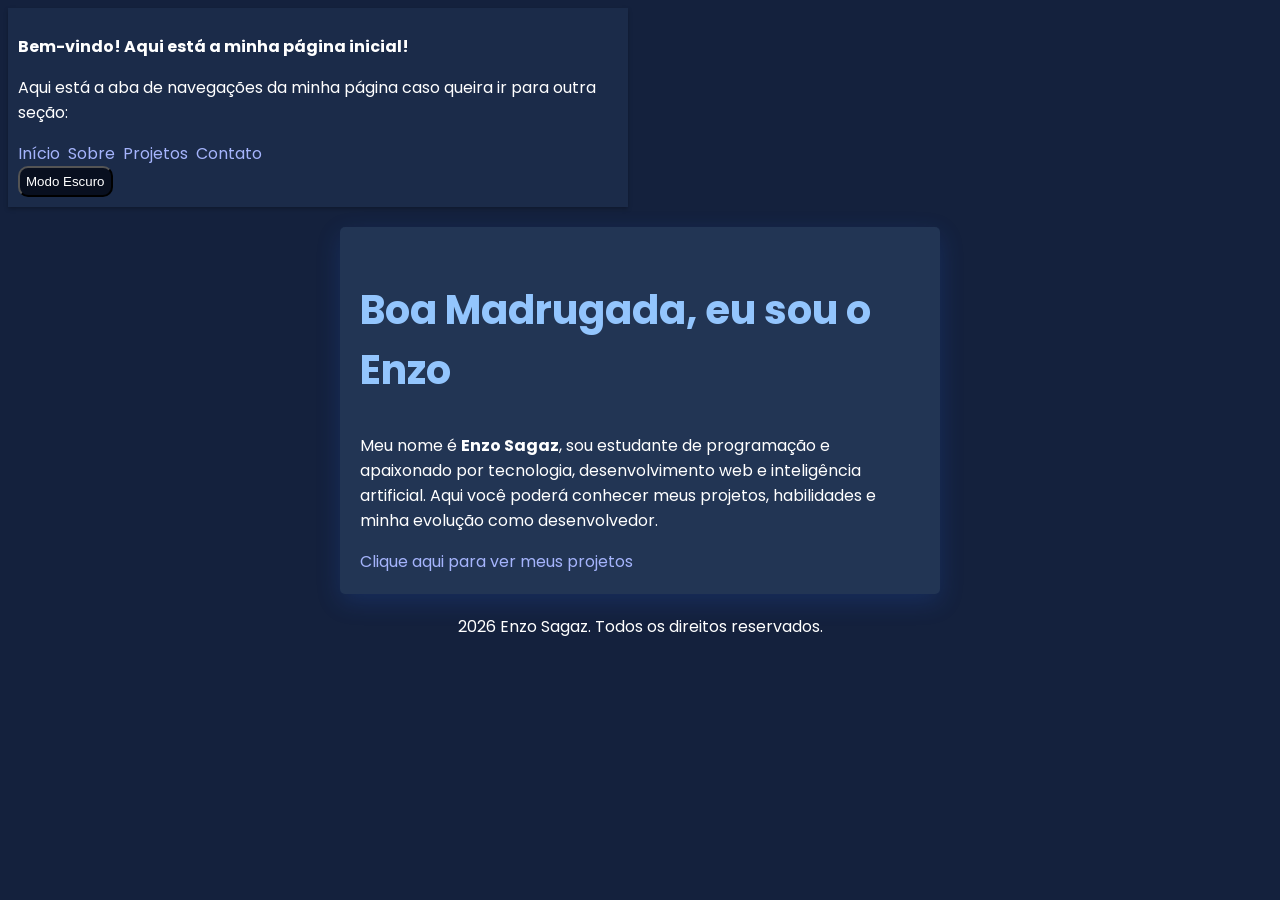
<file: index.html>
<!DOCTYPE html>
<html lang="pt-BR">

<head>
    <meta charset="UTF-8">
    <title>Inicio | Enzo Sagaz</title>
    <link rel="stylesheet" href="https://fonts.googleapis.com/css2?family=Poppins:wght@400;700&display=swap">
    <link rel="stylesheet" href="css/style.css">
</head>

<body>
    <header>
        <p><strong>Bem-vindo! Aqui está a minha página inicial!</strong></p>
        <p>Aqui está a aba de navegações da minha página caso queira ir para outra seção:</p>
        <nav>
            <a href="index.html">Início</a>
            <a href="sobre.html">Sobre</a>
            <a href="projeto.html">Projetos</a>
            <a href="contato.html">Contato</a>
        </nav>
        <button class="escuro" id="tema">Modo Escuro</button>
    </header>
    <main>
        <section class="card">

            <h1 class="Titulo">Olá, seja bem-vindo ao meu portfólio!</h1>

            <p>Meu nome é <strong>Enzo Sagaz</strong>, sou estudante de programação e apaixonado por tecnologia,
                desenvolvimento web e inteligência artificial. Aqui você poderá conhecer meus projetos, habilidades e
                minha evolução como desenvolvedor.</p>

            <a href="projeto.html">Clique aqui para ver meus projetos</a>
        </section>
    </main>
    <footer>
        <p> 2026 Enzo Sagaz. Todos os direitos reservados.</p>
    </footer>
     <script src="JS/script.js"></script>
</body>

</html>
</file>
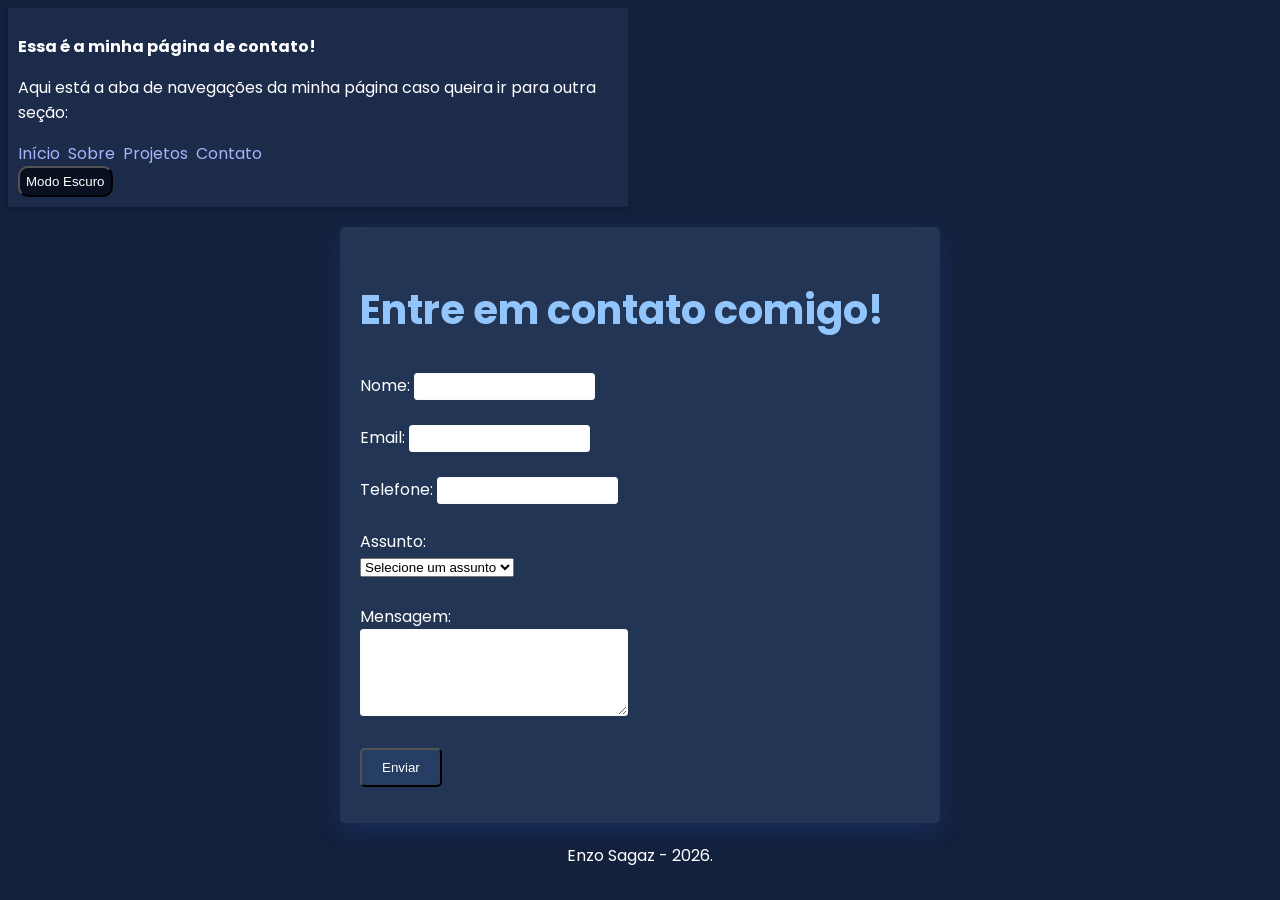
<file: contato.html>
<!DOCTYPE html>
<html lang="pt-BR">

<head>
    <meta charset="UTF-8">
    <title>Contato | Enzo Sagaz</title>
    <link rel="stylesheet" href="https://fonts.googleapis.com/css2?family=Poppins:wght@400;700&display=swap">
    <link rel="stylesheet" href="css/style.css">
</head>

<body>
    <header>
        <p><strong>Essa é a minha página de contato!</strong></p>
        <p>Aqui está a aba de navegações da minha página caso queira ir para outra seção:</p>
        <nav>
            <a href="index.html">Início</a>
            <a href="sobre.html">Sobre</a>
            <a href="projeto.html">Projetos</a>
            <a href="contato.html">Contato</a>
        </nav>
        <button class="escuro" id="tema">Modo Escuro</button>
    </header>
    <main>
        <section class="card">
            <h1>Entre em contato comigo!</h1>
            <form id="formulario">
                <label for="nome">Nome:</label>
                <input type="text" id="nome" name="nome" required><br><br>

                <label for="email">Email:</label>
                <input type="email" id="email" name="email" required><br><br>

                <label for="telefone">Telefone:</label>
                <input type="tel" id="telefone" name="telefone" required><br><br>

                <label for="assunto">Assunto:</label><br>
                <select id="assunto" name="assunto" required>
                    <option value="">Selecione um assunto</option>
                    <option value="orçamento">Orçamento</option>
                    <option value="duvida">Dúvida</option>
                    <option value="Sugestão">Sugestão</option>
                    <option value="reclamacao">Reclamação</option>
                    <option value="outro">Outro</option>
                </select><br><br>

                <label for="mensagem">Mensagem:</label><br>
                <textarea id="mensagem" name="mensagem" rows="5" cols="30" required></textarea><br><br>

                <button type="submit">Enviar</button>
            </form>
            <p id="resposta"></p>
        </section>
    </main>
    <footer>
        <p> Enzo Sagaz - 2026.</p>
    </footer>
     <script src="JS/script.js"></script>
     <script src="JS/contato.js"></script>
</body>

</html>
</file>
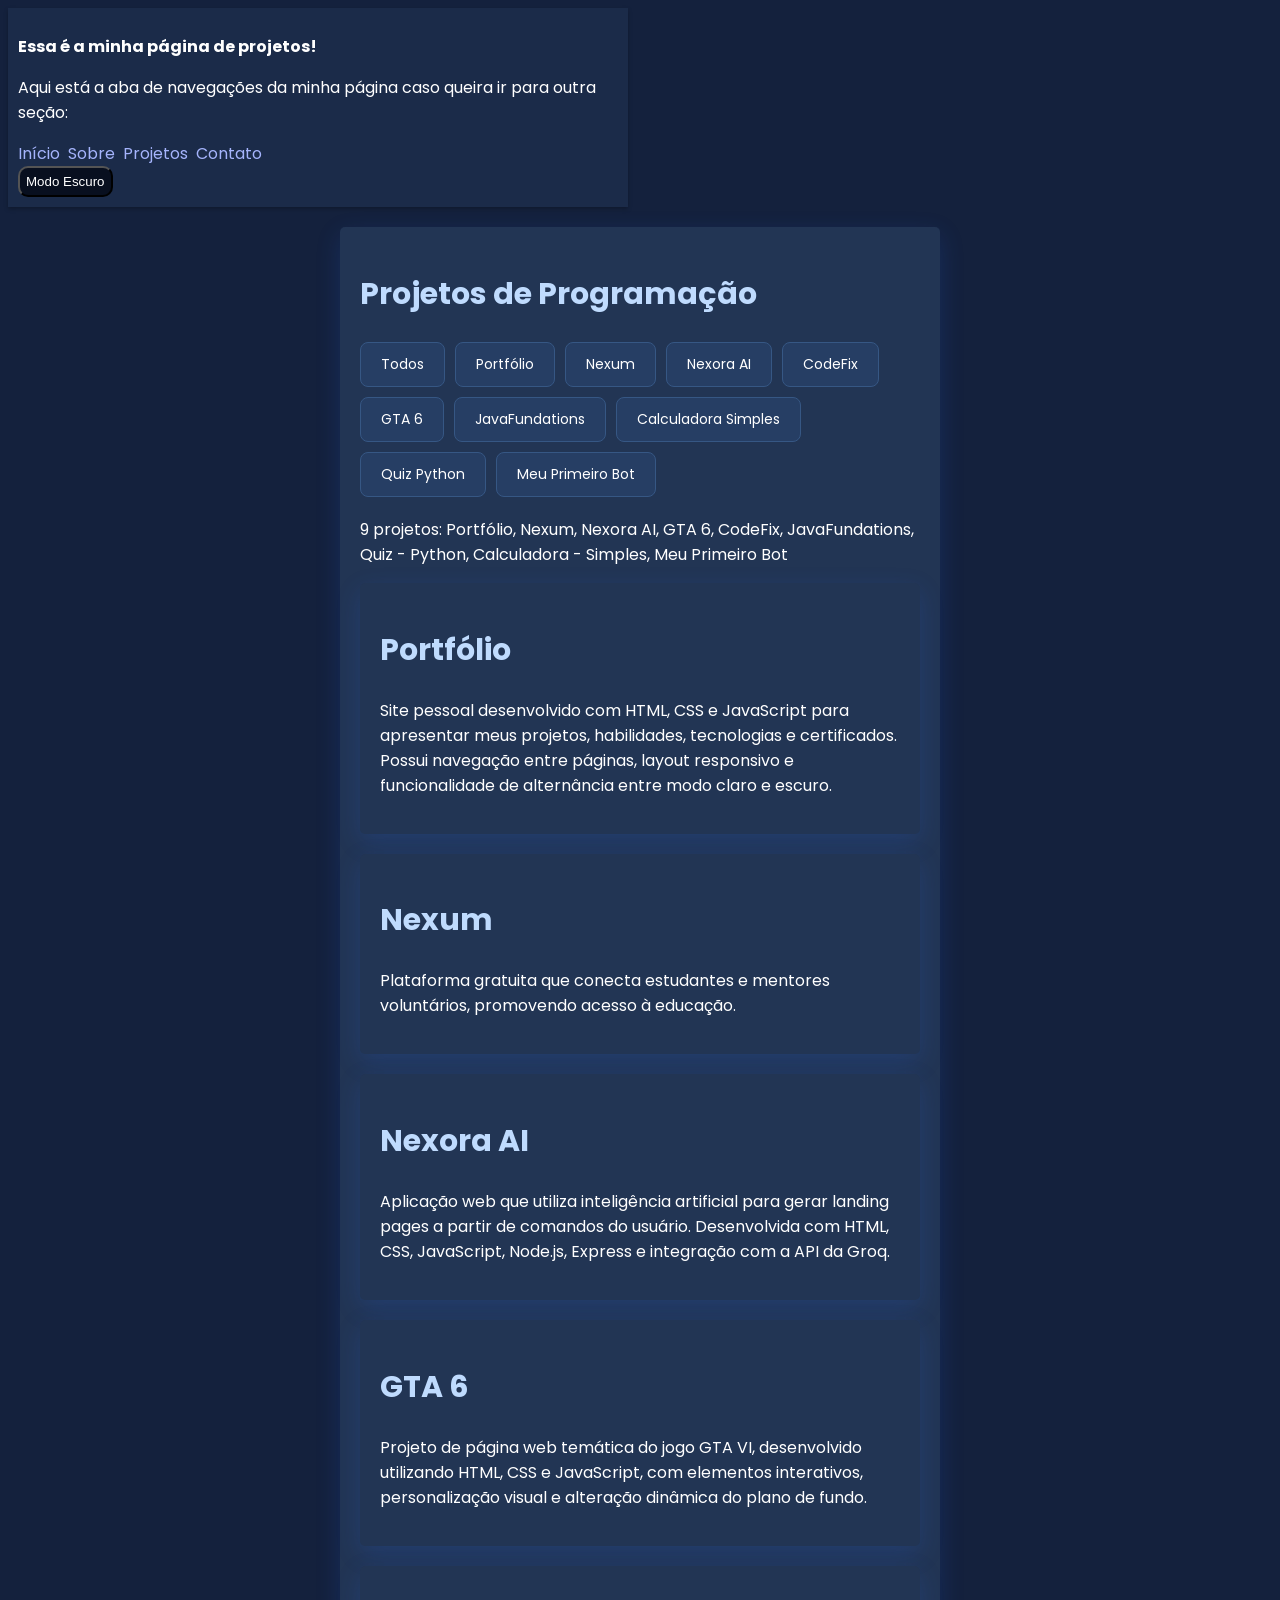
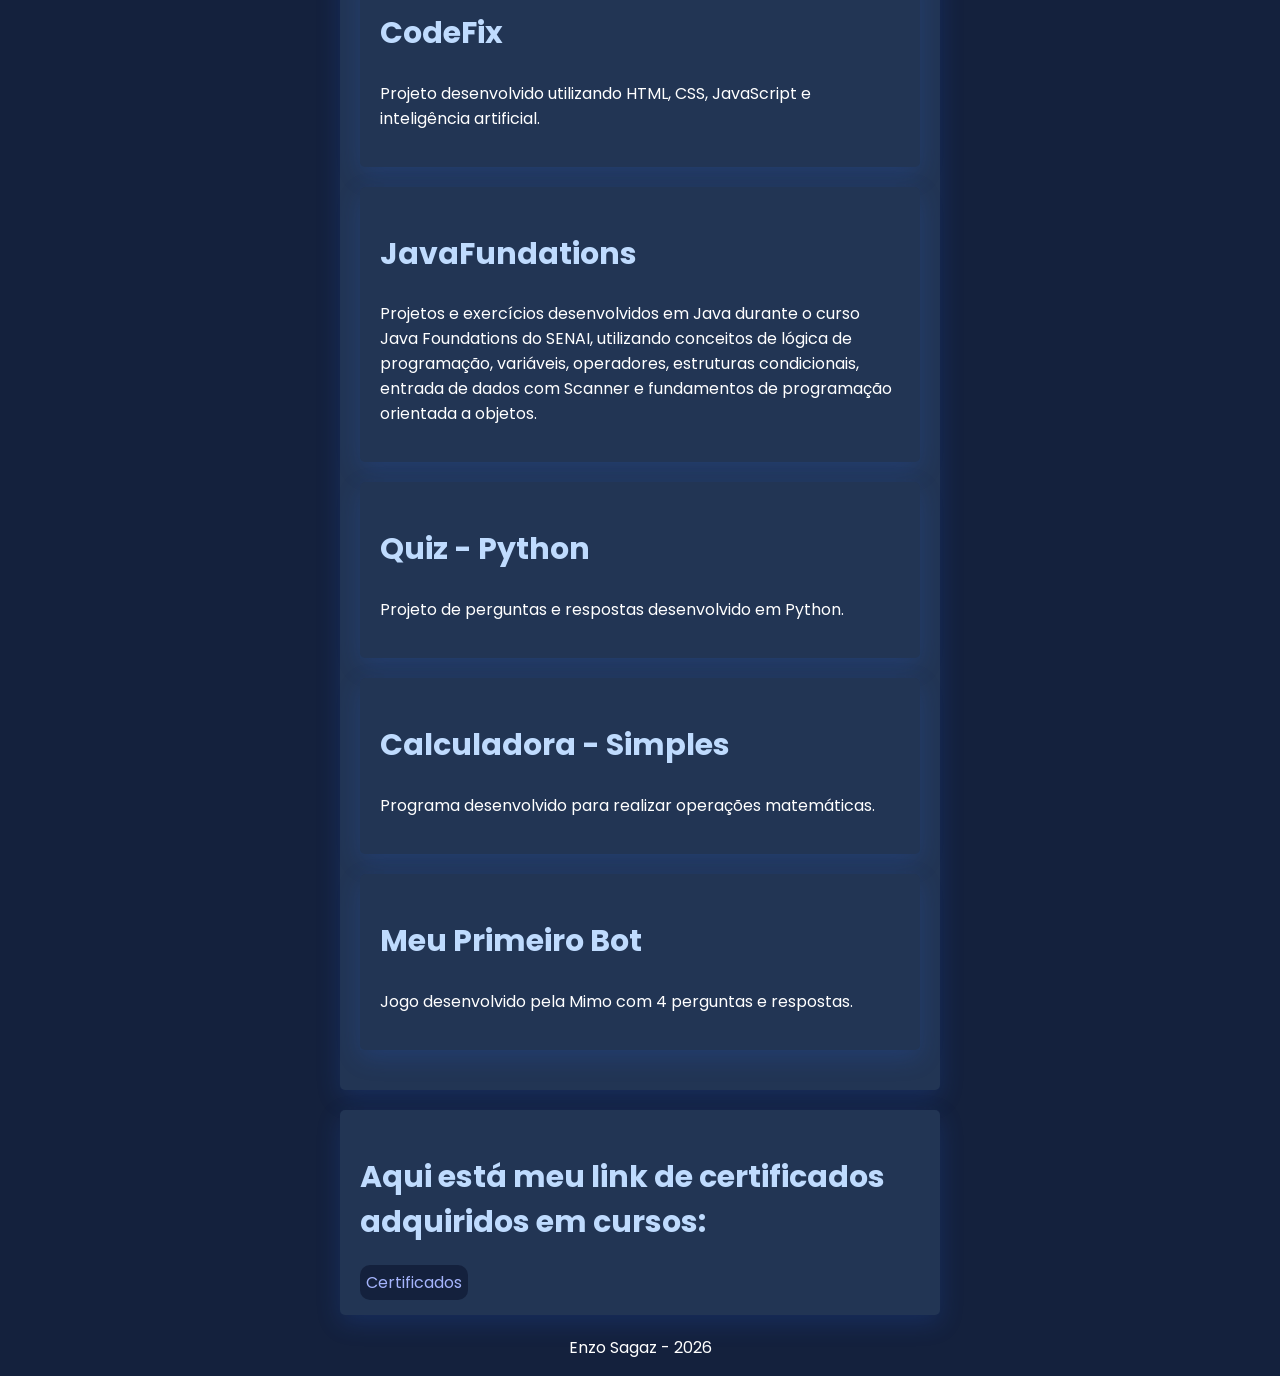
<file: projeto.html>
<!DOCTYPE html>
<html lang="pt-BR">

<head>
    <meta charset="UTF-8">
    <title>Projetos | Enzo Sagaz</title>
    <link rel="stylesheet" href="https://fonts.googleapis.com/css2?family=Poppins:wght@400;700&display=swap">
    <link rel="stylesheet" href="css/style.css">
</head>

<body>
    <header>
        <p><strong>Essa é a minha página de projetos!</strong></p>
        <p>Aqui está a aba de navegações da minha página caso queira ir para outra seção:</p>
        <nav>
            <a href="index.html">Início</a>
            <a href="sobre.html">Sobre</a>
            <a href="projeto.html">Projetos</a>
            <a href="contato.html">Contato</a>
        </nav>
        <button class="escuro" id="tema">Modo Escuro</button>
    </header>

    <main>
        <div class="projetos">
            <section class="card">
                <h2>Projetos de Programação</h2>
                <div class="filtros">
                    <button id="filtro-todos">Todos</button>
                    <button id="filtro-Portfólio">Portfólio</button>
                    <button id="filtro-Nexum">Nexum</button>
                    <button id="filtro-Nexora-AI">Nexora AI</button>
                    <button id="filtro-CodeFix">CodeFix</button>
                    <button id="filtro-GTA-6">GTA 6</button>
                    <button id="filtro-JavaFundations">JavaFundations</button>
                    <button id="filtro-Calculadora-Simples">Calculadora Simples</button>
                    <button id="filtro-Quiz-Python">Quiz Python</button>
                    <button id="filtro-Meu-Primeiro-Bot">Meu Primeiro Bot</button>
                </div>
                <p id="contagem"></p>
                <div class="projeto" id="lista-projetos"></div>
            </section>

        </div>
        <section class="card">

            <h2>Aqui está meu link de certificados adquiridos em cursos: </h2>
            <a class="certificados"
                href="https://drive.google.com/drive/folders/1_Md3hjGIWkCfsC9N5-blVD2v3xHTt_a9?usp=drive_link">Certificados</a>

        </section>
    </main>

    <footer>
        <p>Enzo Sagaz - 2026</p>
    </footer>
    <script src="JS/script.js"></script>
    <script src="JS/projetos.js"></script>
</body>

</html>
</file>
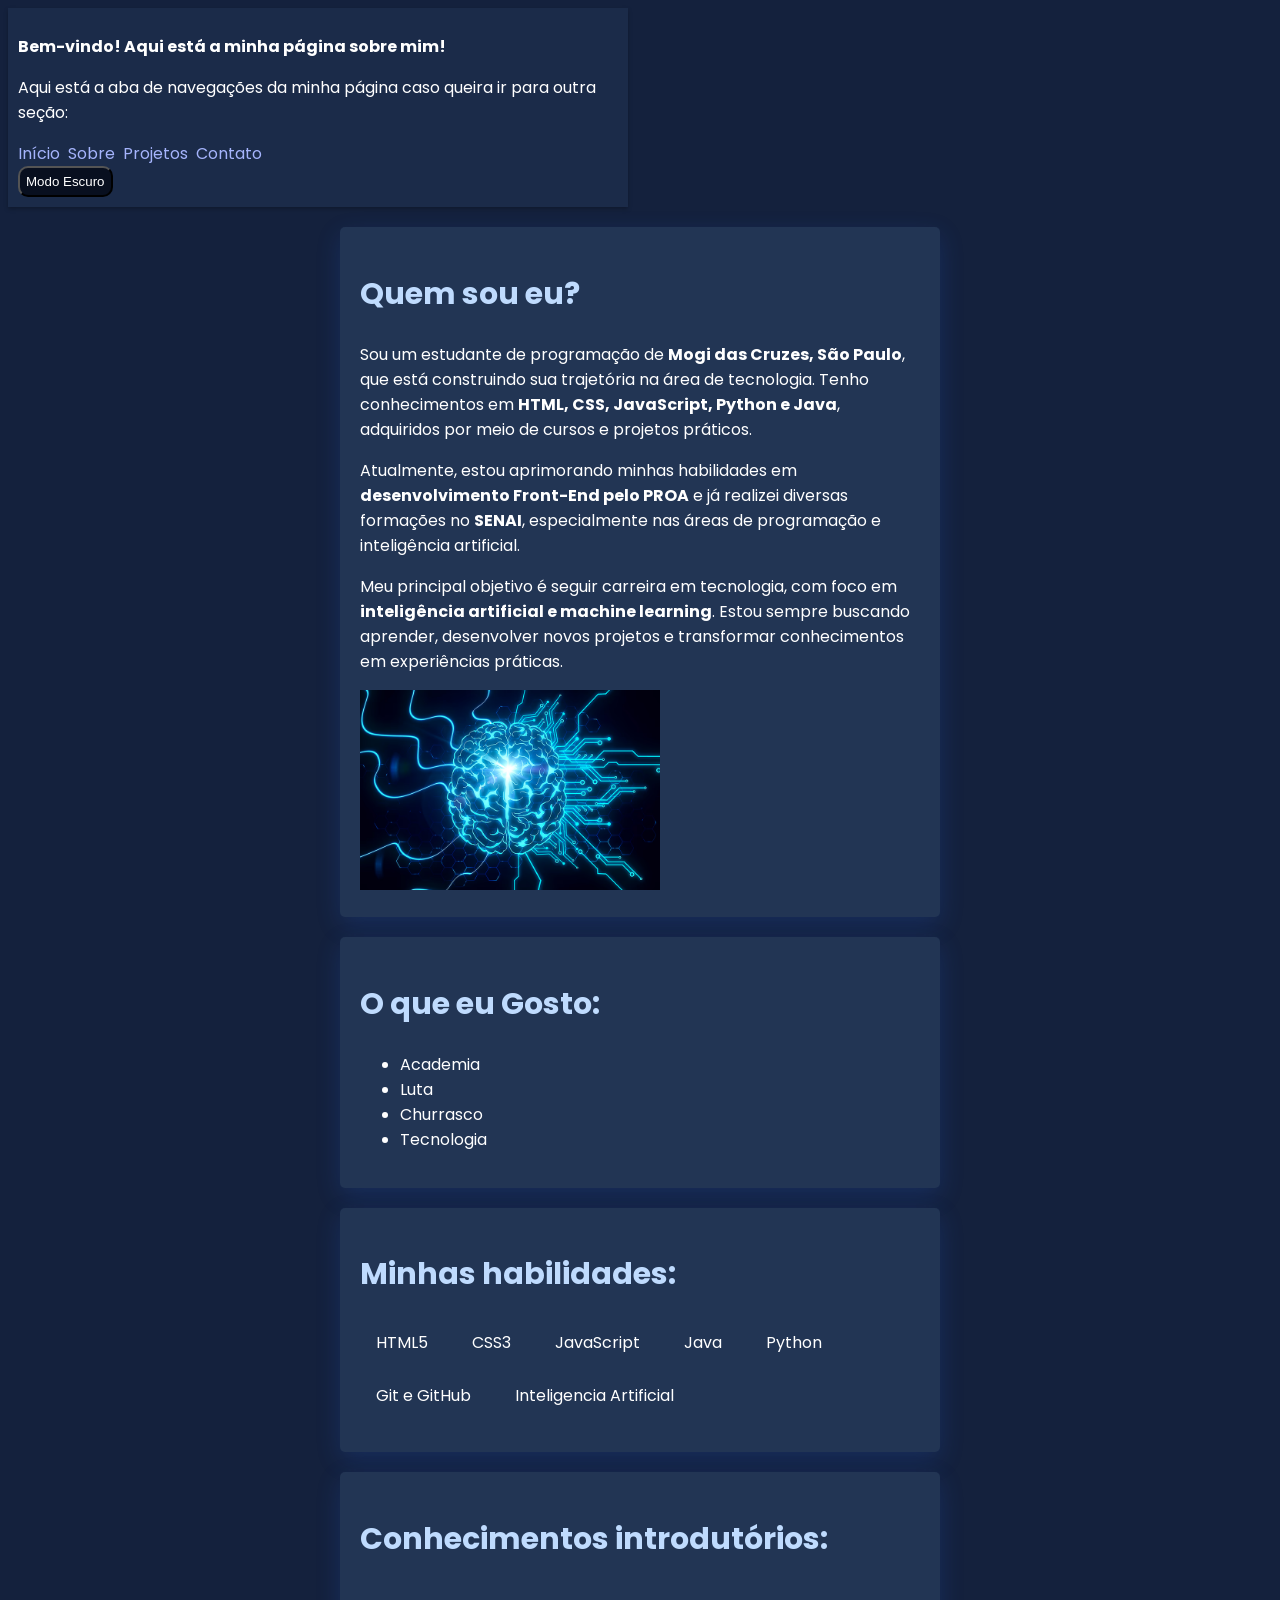
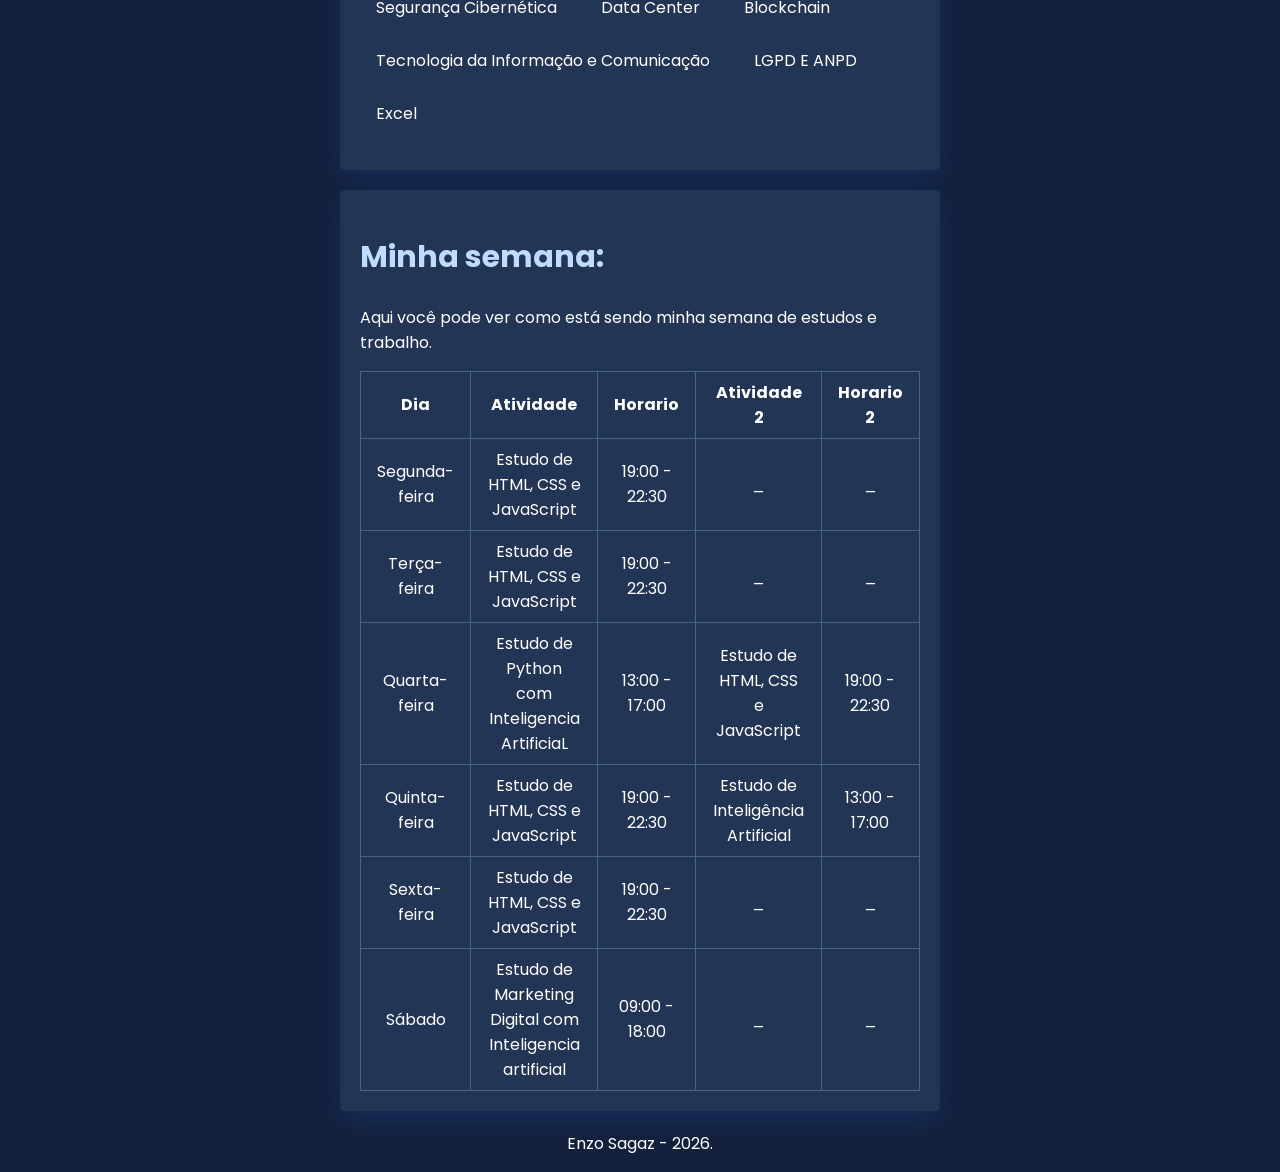
<file: sobre.html>
<!DOCTYPE html>
<html lang="pt-BR">

<head>
    <meta charset="UTF-8">
    <title>Sobre | Enzo Sagaz</title>
    <link rel="stylesheet" href="https://fonts.googleapis.com/css2?family=Poppins:wght@400;700&display=swap">
    <link rel="stylesheet" href="css/style.css">
</head>

<body>
    <header>
        <p><strong>Bem-vindo! Aqui está a minha página sobre mim!

            </strong></p>
        <p>Aqui está a aba de navegações da minha página caso queira ir para outra seção:</p>
        <nav>
            <a href="index.html">Início</a>
            <a href="sobre.html">Sobre</a>
            <a href="projeto.html">Projetos</a>
            <a href="contato.html">Contato</a>
        </nav>
        <button class="escuro" id="tema">Modo Escuro</button>
    </header>
    <main>
        <section class="card">

            <h2>Quem sou eu?</h2>

            <p>Sou um estudante de programação de <strong>Mogi das Cruzes, São Paulo</strong>, que está construindo sua
                trajetória na área de tecnologia. Tenho conhecimentos em <strong>HTML, CSS, JavaScript, Python e
                    Java</strong>, adquiridos por meio de cursos e projetos práticos.</p>

            <p>Atualmente, estou aprimorando minhas habilidades em <strong>desenvolvimento Front-End pelo PROA</strong>
                e já realizei diversas formações no <strong>SENAI</strong>, especialmente nas áreas de programação e
                inteligência artificial.</p>

            <p>Meu principal objetivo é seguir carreira em tecnologia, com foco em <strong>inteligência artificial e
                    machine learning</strong>. Estou sempre buscando aprender, desenvolver novos projetos e transformar
                conhecimentos em experiências práticas.</p>

            <img src="understanding_convolutional_neural_networks.avif" alt="Redes Neurais" width="300">
        </section>
        <section class="card">
            <h2>O que eu Gosto: </h2>
            <ul class="gostos" id="gostos"></ul>
        </section>

        <section class="card">
            <h2>Minhas habilidades:</h2>

            <ul class="lista">
                <li>HTML5</li>
                <li>CSS3</li>
                <li>JavaScript</li>
                <li>Java</li>
                <li>Python</li>
                <li>Git e GitHub</li>
                <li>Inteligencia Artificial</li>
            </ul>
        </section>

        <section class="card">
            <h2>Conhecimentos introdutórios:</h2>
            <ul class="lista">
                <li>Segurança Cibernética</li>
                <li>Data Center</li>
                <li>Blockchain</li>
                <li>Tecnologia da Informação e Comunicação</li>
                <li>LGPD E ANPD</li>
                <li>Excel</li>
            </ul>
        </section>

        <section class="card">
            <h2>Minha semana:</h2>
            <p>Aqui você pode ver como está sendo minha semana de estudos e trabalho.</p>
            <table>
                <tr>
                    <th>Dia</th>
                    <th>Atividade</th>
                    <th>Horario</th>
                    <th>Atividade 2</th>
                    <th>Horario 2</th>
                </tr>
                <tr>
                    <td>Segunda-feira </td>
                    <td>Estudo de HTML, CSS e JavaScript </td>
                    <td>19:00 - 22:30</td>
                    <td>_</td>
                    <td>_</td>
                </tr>
                <tr>
                    <td>Terça-feira </td>
                    <td>Estudo de HTML, CSS e JavaScript </td>
                    <td>19:00 - 22:30</td>
                    <td>_</td>
                    <td>_</td>
                </tr>
                <tr>
                    <td>Quarta-feira </td>
                    <td>Estudo de Python com Inteligencia ArtificiaL </td>
                    <td>13:00 - 17:00</td>
                    <td>Estudo de HTML, CSS e JavaScript </td>
                    <td>19:00 - 22:30</td>
                </tr>
                <tr>
                    <td>Quinta-feira </td>
                    <td>Estudo de HTML, CSS e JavaScript </td>
                    <td>19:00 - 22:30</td>
                    <td>Estudo de Inteligência Artificial </td>
                    <td>13:00 - 17:00</td>
                </tr>
                <tr>
                    <td>Sexta-feira </td>
                    <td>Estudo de HTML, CSS e JavaScript </td>
                    <td>19:00 - 22:30</td>
                    <td>_</td>
                    <td>_</td>
                </tr>
                <tr>
                    <td>Sábado</td>
                    <td>Estudo de Marketing Digital com Inteligencia artificial</td>
                    <td>09:00 - 18:00</td>
                    <td>_</td>
                    <td>_</td>
                </tr>
            </table>
        </section>
    </main>
    <footer>
        <p> Enzo Sagaz - 2026.</p>
    </footer>
    <script src="JS/script.js"></script>
</body>

</html>
</file>
<file: css/style.css>
body {
    background-color: #14213D;
    color: #ffffff;
    font-family: 'Poppins', Arial, sans-serif;
}

h1 {
    color: #93C5FD;
    font-size: 40px;
}

h2 {
    color: #BFDBFE;
    font-size: 30px;
}

h3 {
    color: #64B5F6;
    font-size: 20px;
}

footer {
    text-align: center;
}

a:hover {
    color: #ffffff
}

a {
    color:#A5B4FC;
    text-decoration: none;
}

button {
    background-color: #263e64;
    color: #ffffff;
    border-radius: 5px;
    padding: 10px 20px;
    cursor: pointer;
}

input[type="text"],
input[type="email"],
input[type="tel"],
textarea {
    padding: 5px;
    border: 1px solid #F8FAFC;
    border-radius: 3px;
}

main {
    max-width: 600px;
    margin: 0 auto;
}

.card {
    background-color: #223554;
    padding: 20px;
    margin-bottom: 20px;
    border-radius: 5px;
    box-shadow: 0 8px 25px rgba(37, 99, 235, 0.18);
    transition: all 0.25s ease-in-out;
}

th,
td {
    border: 1px solid #45658A;
    padding: 8px 16px;
    text-align: center;
}

table {
    border-collapse: collapse;
}

header {
    background-color: #1B2B49;
    align-items: center;
    box-shadow: 0 2px 4px rgba(0, 0, 0, 0.25);
    margin-bottom: 20px;
    padding: 10px;
    max-width: 600px;

}

nav {
    display: flex;
    gap: 8px;
}

nav a {
    color:#A5B4FC;
    text-decoration: none;
}

.lista {
    display: flex;
    gap: 12px;
    list-style: none;
    padding: 0;
    flex-wrap: wrap;

}

.lista li {
    border-radius: 0;
    padding: 8px 16px;
}

img {
    max-width: 100%;
}

.Titulo {}

.escuro {
    background-color: #080F1F;
    padding: 6px;
    border-radius: 10px;
    cursor: pointer;
}

.escuro .card {
    background-color: #17263F;
}

.escuro h1 {
    color: #93C5FD;
}


.escuro h2 {
    color: #BFDBFE;
}

.escuro h3 {
    color: #67E8F9;
}

.certificados {
    background-color: #14213D;
    padding: 6px;
    border: none;
    border-radius: 10px;
    cursor: pointer;
}

@media (max-width: 600px) {
    header {
        flex-direction: column;
        gap: 8px;
    }

    h1 {
        font-size: 20px;
    }

    h2 {
        font-size: 15px;
    }

    h3 {
        font-size: 10px;
    }
}

.card:hover {
    transform: translateY(-6px);
    box-shadow: 0 10px 30px rgba(59, 130, 246, 0.30);

}

.erro {
    color: red;
}


.filtros {
    display: flex;
    flex-wrap: wrap;
    gap: 10px;
    margin: 20px 0;
}

.filtros button {
    background-color: #263e64;
    color: #ffffff;
    border: 1px solid #365784;
    border-radius: 8px;
    padding: 11px 20px;
    font-size: 14px;
    font-family: inherit;
    cursor: pointer;
    transition: all 0.25s ease;
}

.filtros button:hover {
    background-color: #3478e5;
    border-color: #5b9aff;
    transform: translateY(-2px);
    box-shadow: 0 4px 12px rgba(37, 99, 235, 0.25);
}

.filtros button:active {
    transform: scale(0.96);
}
</file>
